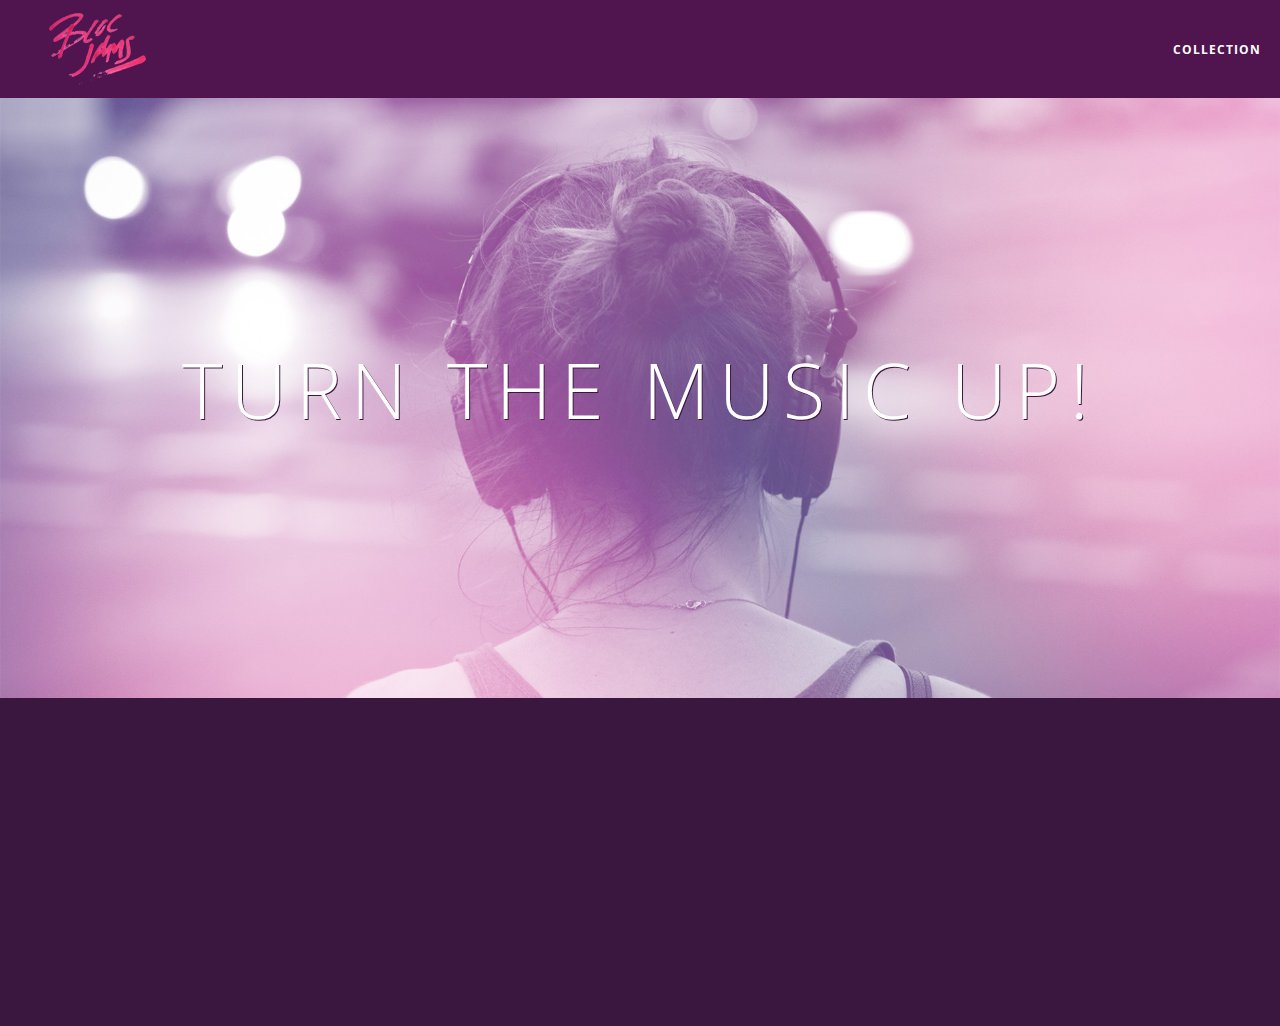
<file: index.html>
<!DOCTYPE html>
<html>
	<head>
		<title>Bloc Jams</title>
		<meta name="viewport" content="width=device-width, initial-scale=1"> <!-- indicates how the browser should render the content of the page in a device's viewport -->
		<link rel="stylesheet" type="text/css" href="https://fonts.googleapis.com/css?family=Open+Sans:400,800,600,700,300">
    <link rel="stylesheet" type="text/css" href="https://code.ionicframework.com/ionicons/2.0.1/css/ionicons.min.css">
		<link rel="stylesheet" type="text/css" href="styles/normalize.css"> <!-- makes browsers render all elements more consistently and in line with modern standards -->
		<link rel="stylesheet" type="text/css" href="styles/main.css">
		<link rel="stylesheet" type="text/css" href="styles/landing.css">
	</head>
 	<body class="landing">
  	<nav class="navbar"> <!-- nav bar -->
      <a href="index.html" class="logo">
        <img src="assets/images/bloc_jams_logo.png" alt="bloc jams logo">
      </a>
      <div class="links-container">
        <a href="collection.html" class="navbar-link">collection</a>
      </div>
    </nav>
 		<section class="hero-content"> <!-- hero content -->
    	<h1 class="hero-title">Turn the music up!</h1>
 		</section>
		<section class="selling-points container clearfix"> <!-- selling points -->
      <div class="point column third">
        <span class="ion-music-note"></span>
        <h5 class="point-title">Choose your music</h5>
        <p class="point-description">The world is full of music; why should you have to listen to music that someone else chose?</p>
			</div>
			<div class="point column third">
        <span class="ion-radio-waves"></span>
        <h5 class="point-title">Unlimited, streaming, ad-free</h5>
        <p class="point-description">No arbitrary limits. No distractions.</p>
      </div>
			<div class="point column third">
        <span class="ion-iphone"></span>
        <h5 class="point-title">Mobile enabled</h5>
        <p class="point-description">Listen to your music on the go. This streaming service is available on all mobile platforms.</p>
      </div>
		</section>
		<script src="https://code.jquery.com/jquery-2.1.3.min.js"></script>
	  <script src="scripts/landing.js"></script>
	</body>
</html>
</file>
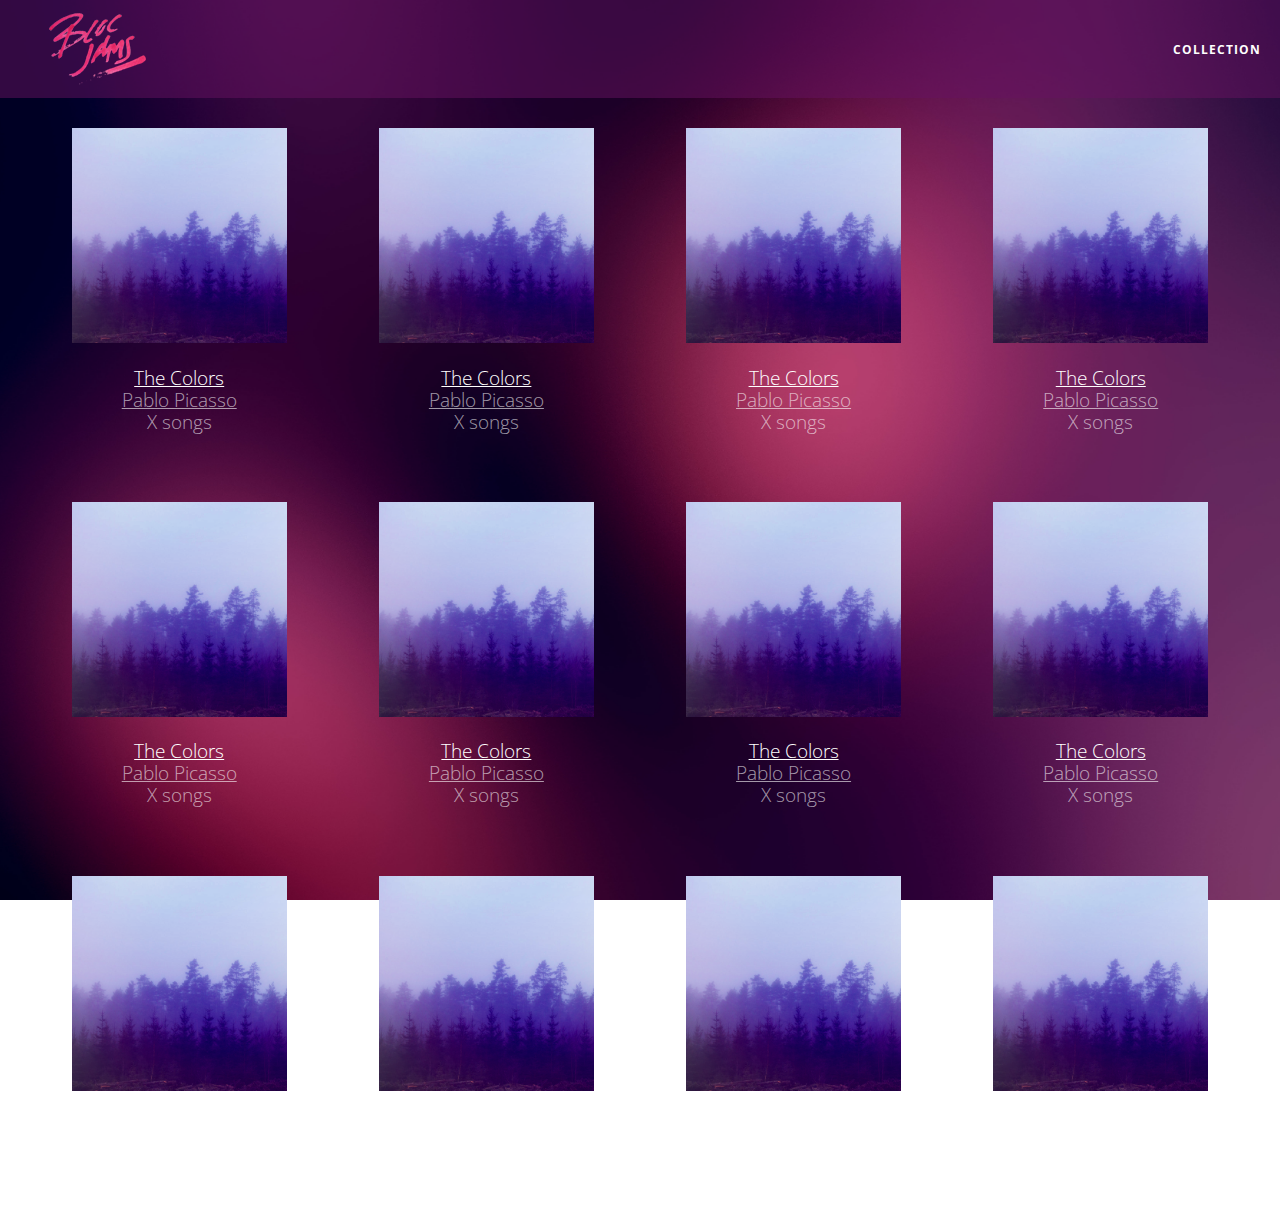
<file: collection.html>
<!DOCTYPE html>
<html>
	<head>
		<title>Bloc Jams</title>
		<meta name="viewport" content="width=device-width, initial-scale=1">
		<link rel="stylesheet" type="text/css" href="https://fonts.googleapis.com/css?family=Open+Sans:400,800,600,700,300">
    <link rel="stylesheet" type="text/css" href="https://code.ionicframework.com/ionicons/2.0.1/css/ionicons.min.css">
		<link rel="stylesheet" type="text/css" href="styles/normalize.css">
		<link rel="stylesheet" type="text/css" href="styles/main.css">
		<link rel="stylesheet" type="text/css" href="styles/collection.css">
	</head>
 	<body class="collection">
    <nav class="navbar"> <!-- nav bar -->
      <a href="index.html" class="logo">
        <img src="assets/images/bloc_jams_logo.png" alt="bloc jams logo">
      </a>
      <div class="links-container">
        <a href="collection.html" class="navbar-link">collection</a>
      </div>
    </nav>

		<!-- .container class to maintain an aesthetic content width, .clearfix class to prohibit floated content from sharing the line with these albums, .column and .fourth classes to create nice, responsive containers for our albums that restrict them to 25% of their parent container -->
		<section class="album-covers container clearfix">
    </section>
		<script src="https://code.jquery.com/jquery-2.1.3.min.js"></script>
		<script src="scripts/collection.js"></script>
	</body>
</html>
</file>
<file: styles/main.css>
/* global styles */

*, *::before, *::after {
  /* vendor prefixes are required for any CSS property that hasn't been officially adopted into the CSS3 specification */
  -moz-box-sizing: border-box;
  -webkit-box-sizing: border-box;
  box-sizing: border-box;
}

html {
  height: 100%; /* makes sure the HTML takes up 100% of the browser window */
  font-size: 100%;
}

body {
  font-family: 'Open Sans'; /* sets the font to the "Open Sans" typeface */
  color: white;             /* sets the text color to white */
  min-height: 100%;         /* says the height of the body must be, at minimum, 100% of the window */
}

.navbar {
  position: relative;
  padding: 0.5rem;
  /* the rgba() value is the same as the rgb() value for color, except that it takes a fourth argument that determines alpha (opacity) of the color */
  background-color: rgba(101,18,95,0.5);
  /* determines which of them is displayed on top of the other */
  z-index: 1;
}

.navbar .logo {
  position: relative;
  left: 2rem;
	cursor: pointer; /* produces the finger-pointer icon when you hover over the logo */
}

.navbar .links-container {
  display: table;
  position: absolute;
  top: 0;
  right: 0;
  height: 100px;
  color: white;
  /* the text-decoration property changes the "decorative" properties of text, allowing for the addition of underlines, strikethroughs, and more */
  text-decoration: none;
}

.links-container .navbar-link {
  display: table-cell;
  position: relative;
  height: 100%;
  padding-left: 1rem;
  padding-right: 1rem;
  /* vertical-align orients inline or table-cell content vertically and the  middle value centers the nav links vertically within their containers */
  vertical-align: middle;
  color: white;
  font-size: 0.625rem;
  letter-spacing: 0.05rem;
  font-weight: 700;
  text-transform: uppercase;
  text-decoration: none;
  cursor: pointer;
}

/* pseudo-class selector :hover, occurs when a cursor mouses over it */
.links-container .navbar-link:hover {
  color: rgb(233,50,117);
}

.container {
  /* when a width is "fixed" (meaning there is a width or max-width defined), setting the left and right margins to auto will center the element */
  margin: 0 auto;
  max-width: 64rem;
}

.container.narrow {
  max-width: 56rem;
}

/* Medium and small screens (640px) */
@media (min-width: 640px) {
	html { font-size: 112%; }

  .column {
    float: left;  /* ensures that the element will stick to the left-most side in its container */
    padding-left: 1rem;
    padding-right: 1rem;
  }

  .column.full { width: 100%; }
  .column.two-thirds { width: 66.7%; }
  .column.half { width: 50%; }
  .column.third { width: 33.3%; }
  .column.fourth { width: 25%; }
  .column.flow-opposite { float: right; }
}

 /* Large screens (1024px) */
@media (min-width: 1024px) {
	html { font-size: 120%; }
}

.clearfix::before,
.clearfix::after {
  content: " ";
  display: table;
}

.clearfix::after {
  clear: both;
}
</file>
<file: styles/landing.css>
body.landing {
  background-color: rgb(58,23,63);  /* sets the background color to an RGB value */
}

.hero-content {
  position: relative;
  min-height: 600px;  /* hero content element must be _at least_ 600 pixels */
  background-image: url(../assets/images/bloc_jams_bg.jpg);
  background-repeat: no-repeat;
  background-position: center center;
  background-size: cover;
}

.hero-content .hero-title {
  position: absolute;
  top: 40%;
  /* vertically centers the text in the container */
  -webkit-transform: translateY(-50%);
  -moz-transform: translateY(-50%);
  transform: translateY(-50%);
  width: 100%;                            /* makes sure the title inhabits the full width of its container */
  text-align: center;                     /* aligns text in the horizontal center of the element */
  font-size: 4rem;                        /* specifies the size of the font in root em units */
  font-weight: 300;                       /* makes the font thinner or lighter weight */
  text-transform: uppercase;              /* transforms the text to be all uppercase lettering */
  letter-spacing: 0.5rem;                 /* puts 0.5 root ems worth of space between each letter */
  text-shadow: 1px 1px 0px rgb(58,23,63); /* creates a shadow underneath the text for readability over the image */
}

.selling-points {
  position: relative;
}

.point {
  position: relative;
  padding: 2rem;
  text-align: center;
  opacity: 0; /* on page load this element will not be visible */
  -webkit-transform: scaleX(0.9) translateY(3rem);
  -moz-transform: scaleX(0.9) translateY(3rem);
  transform: scaleX(0.9) translateY(3rem);
  -webkit-transition: all 0.25s ease-in-out;
  -moz-transition: all 0.25s ease-in-out;
  transition: all 0.25s ease-in-out;
  -webkit-transition-delay: 0.2s;
  -moz-transition-delay: 0.2s;
  transition-delay: 0.2s;
}

.point .point-title {
  font-size: 1.25rem;
}

.ion-music-note,
.ion-radio-waves,
.ion-iphone {
  color: rgb(233,50,117);
  font-size: 5rem;
}
</file>
<file: styles/collection.css>
body.collection {
  background-image: url(../assets/images/blurred_backgrounds/blur_bg_2.jpg);
  background-repeat: no-repeat; /* if the dimensions of the collection page are greater than the size of the background image, the image will not repeat */
  background-attachment: fixed; /* fixes the background so that when the page scrolls, the background image does not move up or down with the content */
  background-position: center center;
  background-size: cover; /* scales the image to cover the dimensions of the browser */
}

.album-covers {
  position: relative;
}

.collection-album-container {
  position: relative;
  margin-top: 30px;
  margin-bottom: 20px;
  text-align: center;
}

.collection-album-container .caption {
  margin-top: 10px;
}

.collection-album-container .caption p {
  font-size: 1rem;
  font-weight: 300;
  color: rgba(255, 255, 255, 0.6);
}

.collection-album-container .caption p a {
  color: rgba(255, 255, 255, 0.6);
}

.collection-album-container .caption p a.album-name {
  color: white;
}

.collection-album-container img {
  width: 80%;
}
</file>
